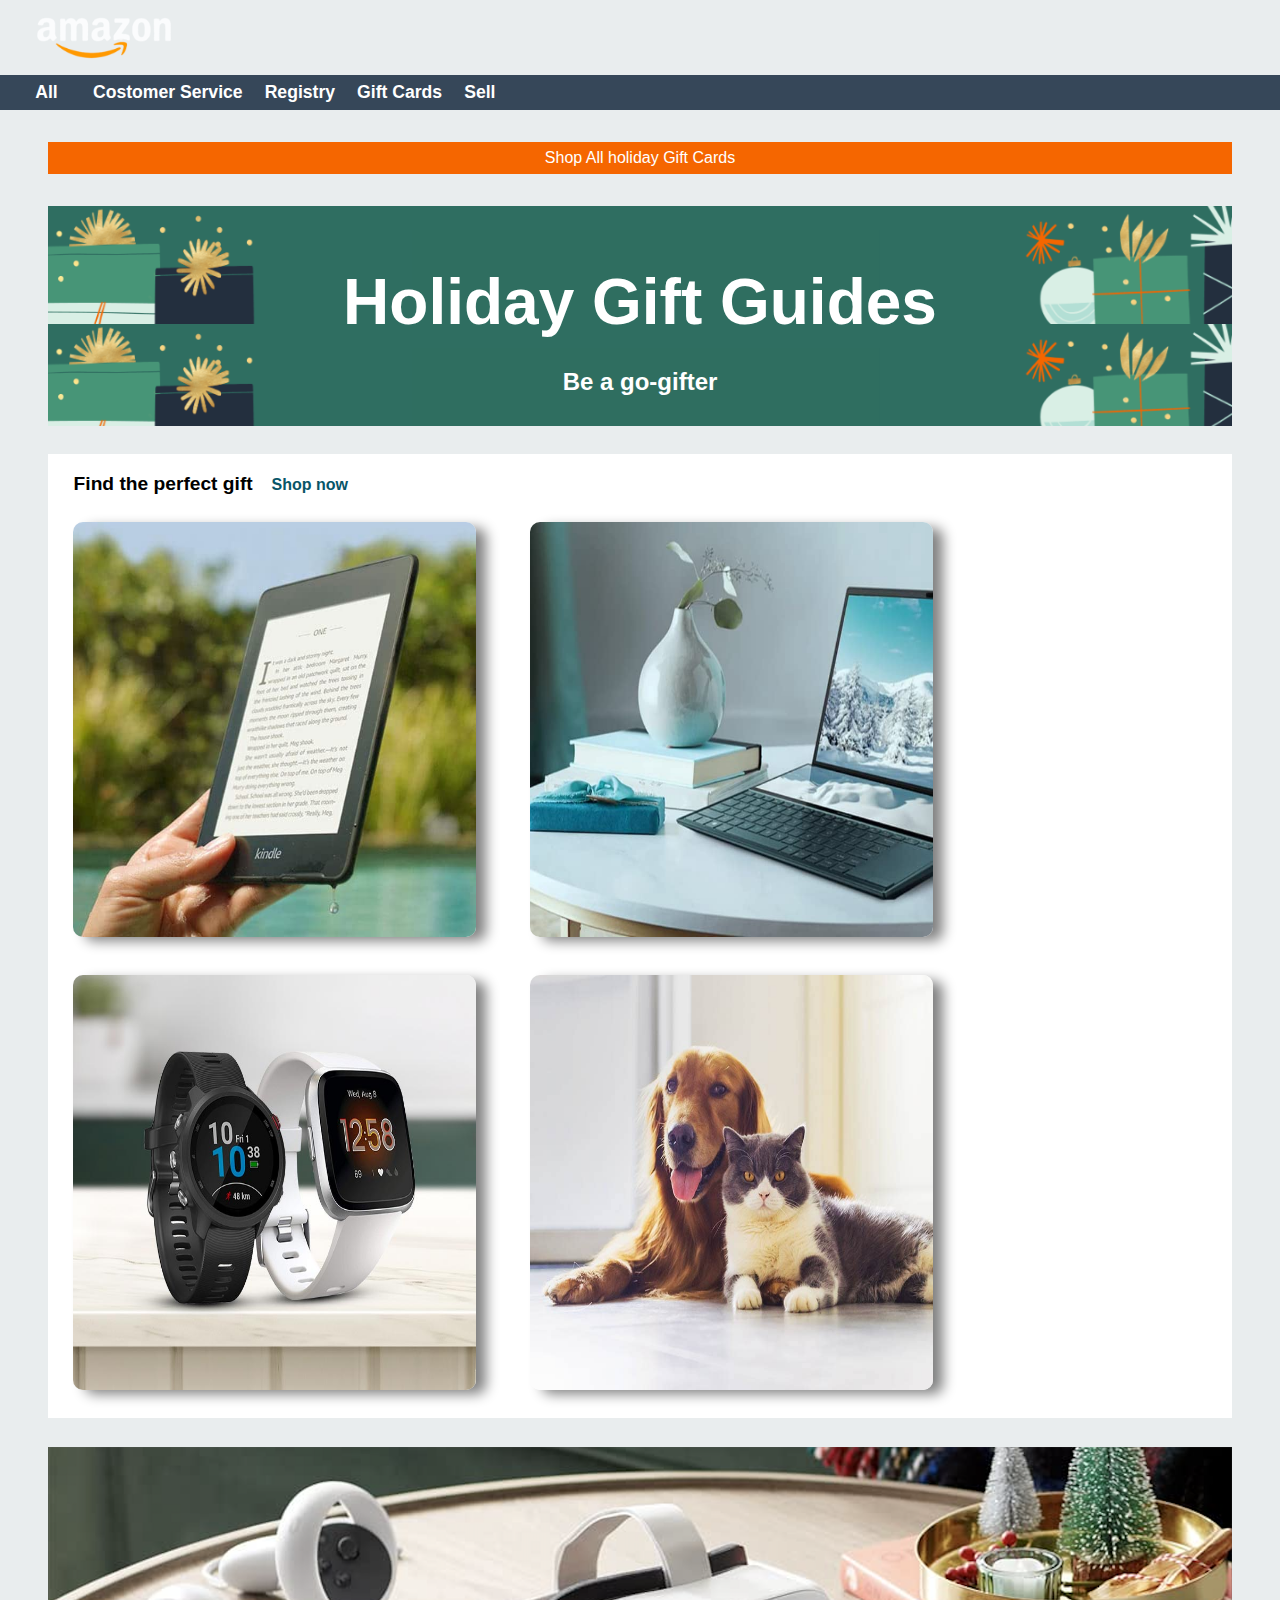
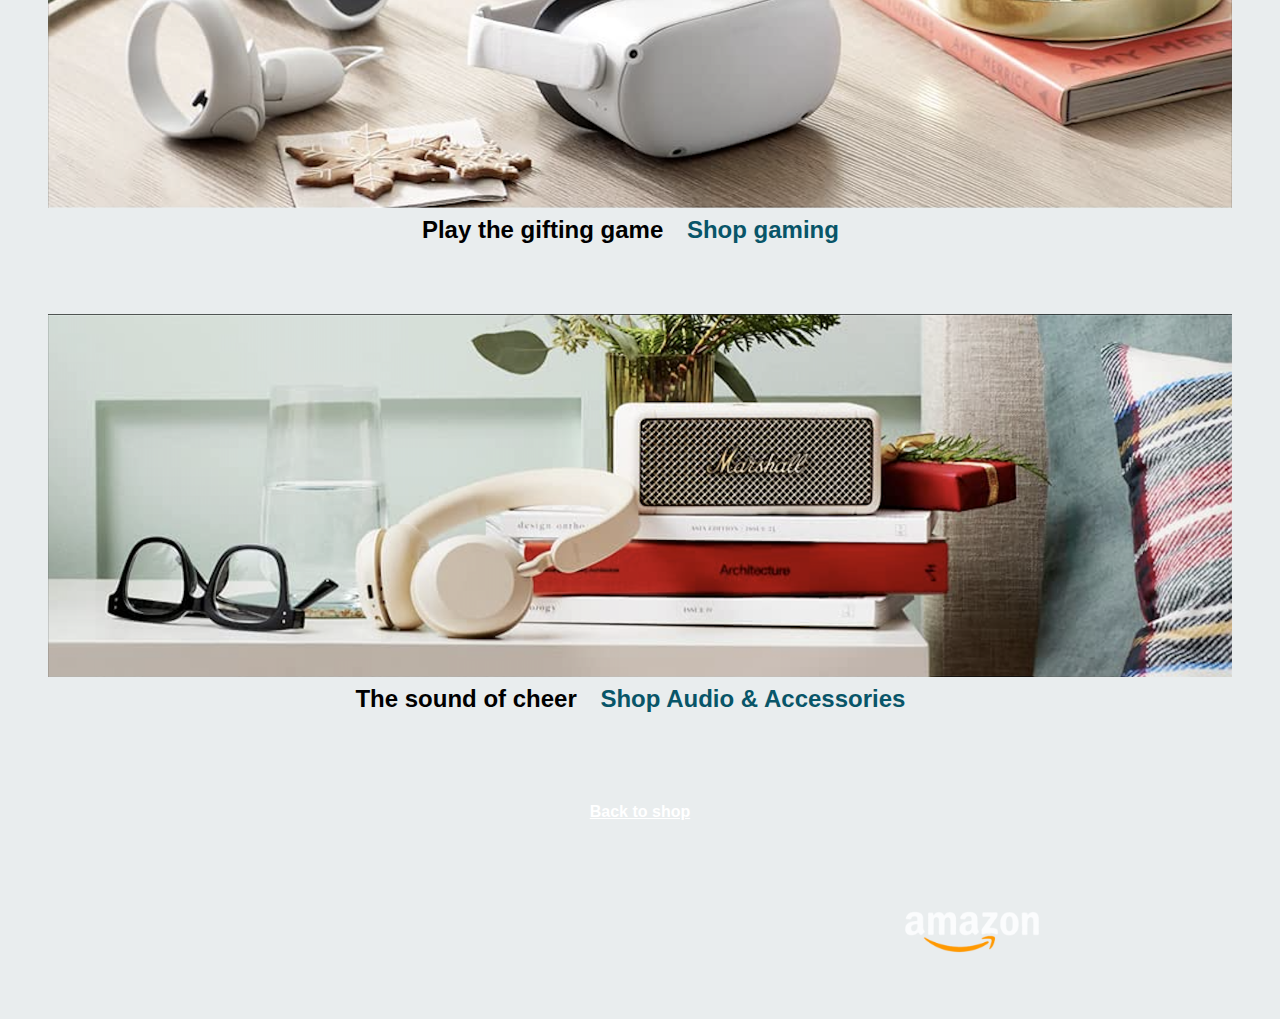
<file: Amazon Page/index.html>
<!DOCTYPE html>
<html lang="en">
  <head>
    <meta charset="UTF-8" />
    <meta name="viewport" content="width=device-width, initial-scale=1.0" />
    <title>Amazon.it</title>
    <meta name="description" content="Sito amazon prova ">
    <meta name="description" content="amazon " />
    <link rel="stylesheet" href="/Amazon Page/assets/css/reset.css" />
    <link rel="stylesheet" href="/Amazon Page/assets/css/style.css" />
  </head>

  <body>
    <head>
      <div class="Testatatapartealta" id="ImgTestata">
        <img src="assets/images/logo.png" alt="Logo Amazon" />
      </div>
      <nav class="Testatapartebassa">
        <div>
          <p id="menu">All</p>
          <p class="menu"Today's deals></p>
          <p class="menu">Costomer Service</p>
          <p class="menu">Registry</p>
          <p class="menu">Gift Cards</p>
          <p class="menu">Sell</p>
        </div>
      </nav>
    </head>

    <main>
      <section id="Sezione1">
        <p>Shop All holiday Gift Cards</p>
      </section>

      <section id="Sezione2">
        <h2>Holiday Gift Guides</h2>
        <h5>Be a go-gifter</h5>
      </section>

      <section id="Sezione3">

        <div id="PrimoIdSezione3">
          <p>Find the perfect gift</p>
          <a href="#">Shop now</a>
        </div>

          <div class="quadrati"><a href="#"><img src="assets/images/img_1.jpg" alt="Kobo Amazon" /></a></div>
          <div class="quadrati"><a href="#"><img src="assets/images/img_2.jpg" alt="Pc con vaso e libro" /></a></div>
          <div class="quadrati"><a href="#"><img src="assets/images/img_3.jpg" alt="Smartwatch" /></a></div>
          <div class="quadrati"><a href="#"><img src="assets/images/img_4.jpg" alt="Cane e gatto" /></a></div>

      </section>

      <section>
        <div class="rettangolo">
          <img src="assets/images/img_9.png" alt="Vr" />
        </div>
        <div class= "DivText" >
          <p>Play the gifting game</p>
          <p><a href="#">Shop gaming</a></p>
        </div>
      </section>

      <section>
        <div class="rettangolo">
          <img src="assets/images/img_10.png" alt="Radio e cuffie" />
        </div>
        <div  class= "DivText">
          <p>The sound of cheer</p>
          <p><a href="#">Shop Audio & Accessories</a></p>
        </div>
      </section>
    </main>

    <footer class="colorescuro">
      <div class="colorechiaro">
        <p><a href="#">Back to shop</a></p>
      </div>
      <div class="colorescuro">
        <img clss="imgfooter" src="assets/images/logo.png" alt="Logo Amazon" />
      </div>
    </footer>
  </body>
</html>
</file>
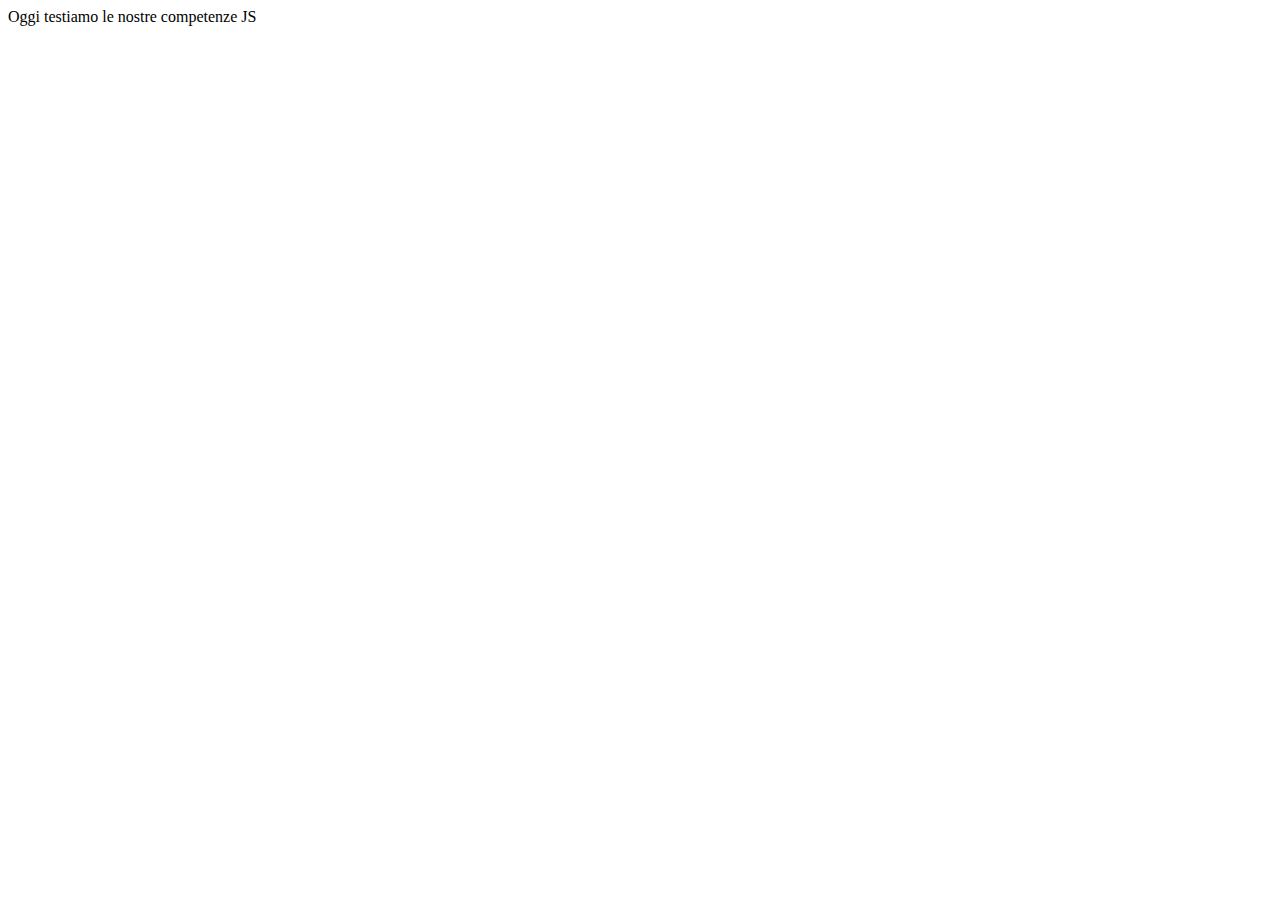
<file: JS Exercises/index.html>
<!DOCTYPE html>
<html lang="en">
  <head>
    <meta charset="UTF-8" />
    <meta name="viewport" content="width=device-width, initial-scale=1.0" />
    <title>JSFirst</title>
  </head>
  <body>
    <main>Oggi testiamo le nostre competenze JS</main>
    <script src="./D5.js"></script>
  </body>
</html>
</file>
<file: Amazon Page/assets/css/style.css>
/* Setting generali pagina */
html {
  width: 100%;
}

body {
  height: 90%;
  margin: 0;
  padding: 0;
  background-color: #e9edee;
  font-family: Arial, Helvetica, sans-serif;
  font-weight: 600;
}

main {
  margin: 0 3em;
}

h2,
h5 {
  color: white;
}

.Testatapartealta {
  background-color: #222f3f;
}
.Testatapartebassa {
  background-color: #364759;
}

/* HEADER */
#ImgTestata {
  display: block;
}
#ImgTestata img {
  width: 9em;
  padding-left: 2em;
  padding-bottom: 0.7em;
  padding-top: 0.7em;
}
#menu {
  display: inline-block;
  color: white;
  margin-top: 0.5em;
  margin-bottom: 0.5em;
  margin-left: 2em;
  font-size: 1.1em;
}
.menu {
  display: inline-block;
  color: white;
  margin: 0.5em 0.5em;
  font-size: 1.1em;
}
/* / HEADER */

/* Contenitore arancione */
#Sezione1 {
  background-color: #f56600;
  margin: 2em 0;
}
#Sezione1 p {
  color: white;
  display: block;
  text-align: center;
  padding: 0.5em 0.4em;
  font-weight: 400;
}

#Sezione1 p:hover {
  color: rgb(250, 250, 162);
  transform: scale(1.2);
  transition: transform 0.3s ease;
}

/* / Contenitore arancione */

/* Contenitore con titolo e immagine */
#Sezione2 {
  background-image: url("/Amazon Page/assets/images/bg-image.png");
  background-size: contain;
}
#Sezione2 h2 {
  text-align: center;
  padding-top: 1em;
  font-size: 4em;
}
#Sezione2 h5 {
  text-align: center;
  padding-top: 1.5em;
  padding-bottom: 1.3em;
  font-size: 1.5em;
}

/* / Contenitore con titolo e immagine */

/* Sezione centrale */
#Sezione3 {
  background-color: white;
  margin: 1.8em 0;
}
#PrimoIdSezione3 {
  padding-left: 1em;
}

#PrimoIdSezione3 p {
  margin: 1em 0.5em;
  display: inline-block;
  font-size: 1.2em;
  font-weight: 600;
}
#PrimoIdSezione3 a {
  padding: 1em 0.3em;
  display: inline-block;
  color: #085568;
  text-decoration: none;
  font-weight: 600;
}

.quadrati {
  display: inline-block;
  width: 403px;
  margin-left: 25px;
  margin-right: 25px;
  margin-top: 10px;
  margin-bottom: 25px;
  border-radius: 10px;
}

.quadrati img {
  width: 100%;
  height: 415px;
  border-radius: 10px;
  box-shadow: 11px 5px 13px -1px #808080;
}

/* / Sezione centrale */

/* Immagine pre-finale e finale */
.rettangolo img {
  width: 100%;
}

.DivText {
  display: block;
  text-align: center;
}
.DivText p {
  margin-top: 0.3em;
  margin-bottom: 3em;
  padding-right: 0.8em;
  display: inline-block;
  font-size: 1.5em;
}
.DivText a {
  display: inline-block;
  color: #085568;
  text-decoration: none;
}
/* / Immagine pre-finale e finale*/

/* Footer */
.colorechiaro a {
  display: block;
  color: white;
  text-align: center;
  padding: 1.3em 0.4em;
}

.colorescuro img {
  display: block;
  width: 9em;
  /* margin: 0 auto; */
  padding: 4em 100vh;
}
/* / Footer */
</file>
